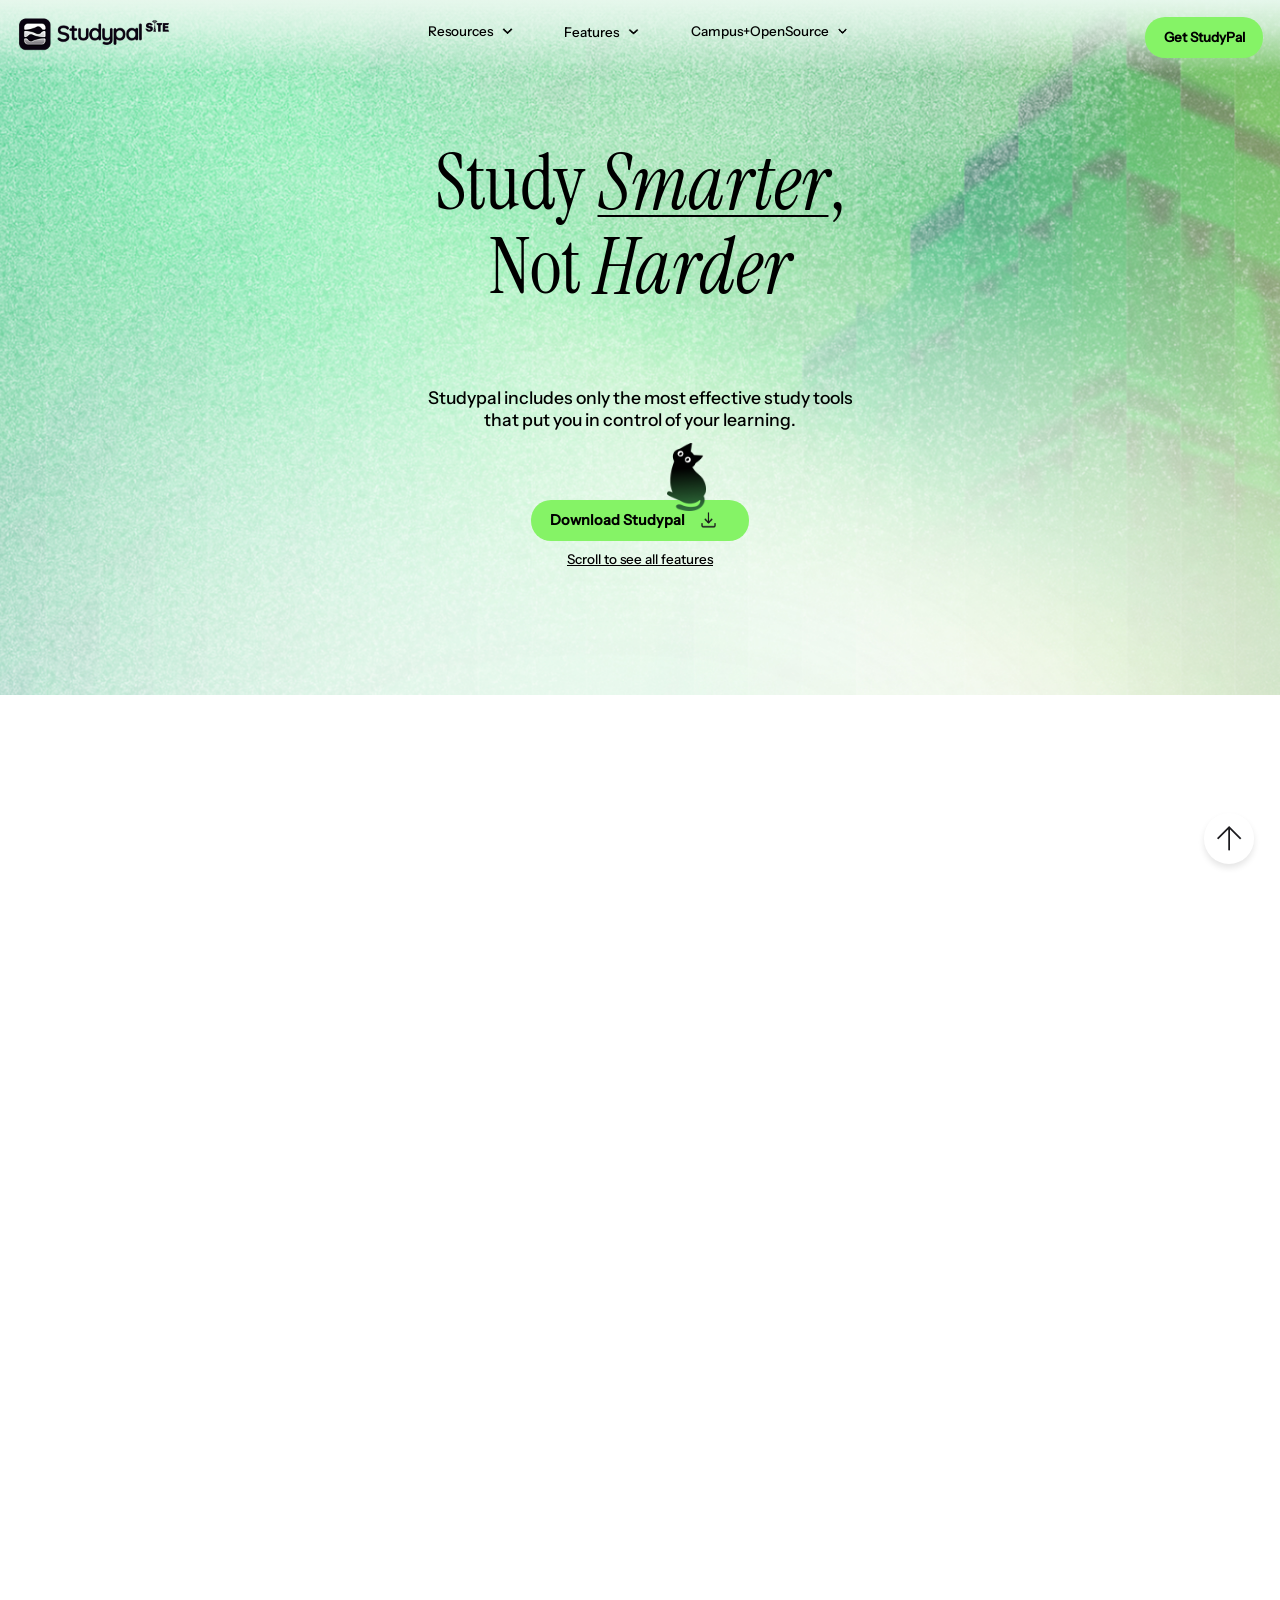
<file: index.html>
<html lang="en">
<head>
    <meta charset="UTF-8">
    <meta name="viewport" content="width=device-width, initial-scale=1.0">
    <title>StudyPal</title>
    <link rel="stylesheet" href="css/styles.css">
</head>
<body class = "popup-open">
    <div id="container" class="blurred">
        <header>
            <div id="buttons-left">
                <a href="index.html"><img src="images/logo.jpg" alt="logo" width="50%" id = "logo"></a>
            </div>
            <div id="buttons-center">
                <div class="dropdown-wrapper">
                    <button class="main-button" id = "resources-btn">
                        <a href="resources.html">Resources</a> 
                        <img src="images/arrow_down.png" alt="v" width="20%" class="arrow-down">
                    </button>
                    <div id="hover-1" class="hover-box">
                        <div class = "hover-links">
                            <div>
                                 <a href="resources.html#second-page-text">SITE Paturo</a>
                            </div>
                            <div>
                                 <img src="images/arrow_forward.png" alt="->" >
                            </div>
                        </div>
                         <div class = "hover-links">
                            <div>
                                 <a href="resources.html#third-page-text">Documentation</a>
                            </div>
                            <div>
                                 <img src="images/arrow_forward.png" alt="->" >
                            </div>
                         </div>
                         <hr>
                         <div>
                            <button class = "hover-get-studypal">
                                <a href="getstudypal.html" >
                                        Get StudyPal
                                </a>
                            </button>
                         </div>
                    </div>
                </div>
                <div class="dropdown-wrapper">
                    <button class="main-button">
                        <a href="features.html">Features</a>
                        <img src="images/arrow_down.png" alt="" width="22%" class="arrow-down">
                    </button>
                      <div id="hover-2" class="hover-box">
                        <div class = "hover-links">
                            <div>
                                 <a href="features.html#second-page-text">Quizzing</a>
                            </div>
                            <div>
                                 <img src="images/arrow_forward.png" alt="->">
                            </div>
                        </div>
                         <div class = "hover-links">
                            <div>
                                 <a href="features.html#third-page-text">Retention</a>
                            </div>
                            <div>
                                 <img src="images/arrow_forward.png" alt="->">
                            </div>
                         </div>
                           <div class = "hover-links">
                            <div>
                                 <a href="features.html#fourth-page-text">Focus</a>
                            </div>
                            <div>
                                 <img src="images/arrow_forward.png" alt="->">
                            </div>
                         </div>
                         <hr>
                         <div>
                            <button class = "hover-get-studypal">
                                <a href="getstudypal.html" >
                                        Get StudyPal
                                </a>
                            </button>
                         </div>   
                    </div>
                </div>

                <div class="dropdown-wrapper">
                    <button class="main-button" id="opensource-btn">
                        <a href="OpenSource.html">Campus+OpenSource</a>
                        <img src="images/arrow_down.png" alt="v" width="10%" class="arrow-down">
                    </button>
                      <div id="hover-3" class="hover-box">
                         <div class = "hover-links">
                            <div>
                                 <a href="OpenSource.html#second-page-text">Contributing</a>
                            </div>
                            <div>
                                 <img src="images/arrow_forward.png" alt="->">
                            </div>
                        </div>
                         <div class = "hover-links">
                            <div>
                                 <a href="OpenSource.html#third-page-text">SITE A&R</a>
                            </div>
                            <div>
                                 <img src="images/arrow_forward.png" alt="->">
                            </div>
                         </div>
                           <div class = "hover-links">
                            <div>
                                 <a href="OpenSource.html#fourth-page-text">SITE Campus</a>
                            </div>
                            <div>
                                 <img src="images/arrow_forward.png" alt="->">
                            </div>
                         </div>
                         <hr>
                         <div>
                            <button class = "hover-get-studypal">
                                <a href="getstudypal.html" >
                                        Get StudyPal
                                </a>
                            </button>
                         </div>
                    </div>
                </div>
            </div>
            <div class="buttons-right" id = "green-btn">
                <a href="getstudypal.html" >
                         Get StudyPal
                </a>
            </div>
        </header>
    <div id = "first-page">
        
        <div id="up-button">
            <a href="#intro">
                <img src="images/arrow_upward.png" alt="^">
            </a>
        </div>
        <div id="Studypal-logo-mobile">
            <img src="images/logo.jpg" alt="Studypal Logo" width="110%">
        </div>
        <div class="body-text" id = "intro">
            <div class="text">
                <p class="main-text">Study <u class = "highlight highlight-underline">Smarter</u>, Not <span class = "highlight">Harder</span></p>
                <p>Studypal includes only the most effective study tools that put you in control of your learning. </p>
            </div>
           <div class="link">
                <a class="get-study-pal" id ="get-study-pal-1">
                    <img src="images/Cat-logo.png" alt="Studypal Cat Logo" class="cat-logo">
                    <span class="get-study-pal-text">
                        Download Studypal &nbsp <img src="images/download.png" alt="Download Arrow" class="download-arrow" width="13%">
                    </span>
                </a>
                <a href="#second-page" id = "features-link"><u>Scroll to see all features</u></a>
            </div>
        </div>
    </div>
    <div id="second-page" class ="mobile-hidden-pages">
        <div class="body-text" id ="second-page-text">
            <div class="text">
                <p class="main-text">Studying that <i class = "highlight">isn't against</i> your brain</p>
                <div id="See-how">
                    <u class ="link_text">See how it works</u>
                    <img src="images/arrow_forward.png" alt="->" width="30"> 
                </div>
            </div>
        </div>
        <img src="images/second-layer.png" alt="" id = "img-second-page">
    </div>
    <div id="third-page"  class ="mobile-hidden-pages">
         <div class="body-text" id = "third-page-text" >
            <div class="text" id = "text-body" >
                <div>
                    <p class="main-text">A pleasant studying experience</p>
                    <p>Studypal is built around usability with a distraction-free interface. Study without any ads, locked features or useless AI popups.  </p>
                </div>
            </div>
            <img src="images/windows-image.png" alt="">
            <div id="additional-info">
                <div id="info-text">
                    <p>Studypal features a distraction-free home screen with only your .sitepaks, a search feature and an import-export machine.</p>
                </div>
                <div class="buttons-text">
                    <img src="images/arrow_back.png" alt="<" width="30">
                    <img src="images/arrow_forward.png" alt=">" width="30">
                </div>
            </div>
        </div>
    </div>
    <div id="fourth-page" class ="mobile-hidden-pages">
        <div class="body-text" id = "fourth-page-text">
            <div class="text">
                    <p class="main-text">Easily Shared, Easily Learned</p>
                    <p>Studypal uses its own file format for importing and exporting your study material on-the-go.  </p>
            </div>
        </div>
    </div>
    <div id="fifth-page" class ="mobile-hidden-pages">
        <div class="body-text" id = "fifth-page-text">
            <div class="text">
                    <div>
                       <p class="main-text">Testimonials</p>            
                    </div>
             </div>
        </div>
    </div>
    <div id="sixth-page" class ="mobile-hidden-pages">
         <div class="body-text" id = "sixth-page-text">
            <div class="text">
                    <p class="main-text">Study <u class = "highlight highlight-underline">Smarter</u>, Not <span class = "highlight">Harder</span></p>
                    <p>Get Studypal to start studying the ITomasino way. Import sitepaks or create your own — anything works, really.</p>
                </div>
          <div class="link">
                <a href="getstudypal.html" class="get-study-pal"  id = "get-study-pal-2">
                    <img src="images/Cat-logo.png" alt="Studypal Cat Logo" class="cat-logo" width="10%">
                    <span class="get-study-pal-text">
                        Download Studypal &nbsp <img src="images/download.png" alt="Download Arrow"  width="13%" class="download-arrow">
                    </span>
                </a>
                <a href="#second-page"><u>Scroll to see all features</u></a>
            </div>
        </div>
    </div>
    <div id="last-page" class ="mobile-hidden-pages">
        <div id = "last-page-text">
            <div class = "footer-info" id = "footer-info-1">
                <div>
                    <img src="images/SITE-logo.png" alt="SITE Logo" width="10%">
                    <p id = "SITE-info">Saint Pier Giorgio Frassati, O.P. Building, University of Santo Tomas, España Boulevard, Manila, Philippines</p>
                </div>
            </div>
            <div class = "footer-info" id = "footer-info-2">
                <div>
                    The UST SITE (Society of Information Technology Enthusiasts) is the official academic and parent student organization for the Information Technology department within the University of Santo Tomas. 
                </div>
                <div class = "Studypal-links" id ="direct-links-website">
                    <a href="index.html">Home</a>
                    <a href="resources.html">Resources</a>
                    <a href="features.html">Features</a>
                    <a href="OpenSource.html">Campus+OpenSource</a>
                </div>
                <div class = "Studypal-links" id ="SITE-links-website">
                    <a href="">SITE Frontdesk</a>
                    <a href="">SITE Paturo</a>
                    <a href="">About SITE</a>
                    <a href="">About StudyPal</a>
                </div>
            </div>
            <div>
                <hr>
            </div>
            <div class = "footer-info" id = "footer-info-3">
                <div id = "a-links-1">
                    <a href="">Cookie Policy</a>
                    <a href="">Terms of Service</a>
                    <a href="">Privacy Policy</a>
                </div>
                <div>
                    <a href="">Feedback & Bugreport</a>
                </div>
            </div>
        </div>
    </div>
    </div>
    <div id="popup">
        <img src="images/Popup.png" alt="MAC OS WARNING!" width="70%" id = "popup-bg">
        <img src="images/close.png" alt="X" width="5%" class = "close">
        <div id="popup-text">
            <p id = "popup-title">We’re really sorry.</p>
            <div id = "popup-body">
            <p>
                  Your macOS device is currently not supported, but we’re working to make it available to you soon.
            </p>
            
            </div>
            <div id = "group-buttons">
             <div class="buttons-right" id = "green-btn-2">
                <a>
                        Proceed Anyway
                </a>
            </div>
                <div>
                    <u><a href="">Go To SITE Frontdesk</a></u>
                </div>
            </div>
        </div>
    </div>
     <div id="mobile-view">
            <img src="images/Cat-logo-4.png" alt="Studypal Logo" width="40%" id = "cat-logo-mobile">
            <img src="images/close.png" alt="X" width="10%" class = "close" id = "close-mobile">
            <div id = "mobile-view-content">
                        <p id="mobile-title"> Studypal is only available for desktop.</p>
                    <div id="mobile-body">
                        <p>
                           Open this website with your desktop device to continue downloading.
                        </p>
                     </div>
            </div>
        </div>
    <script src="js/script.js"></script>
</body>
</html>
</file>
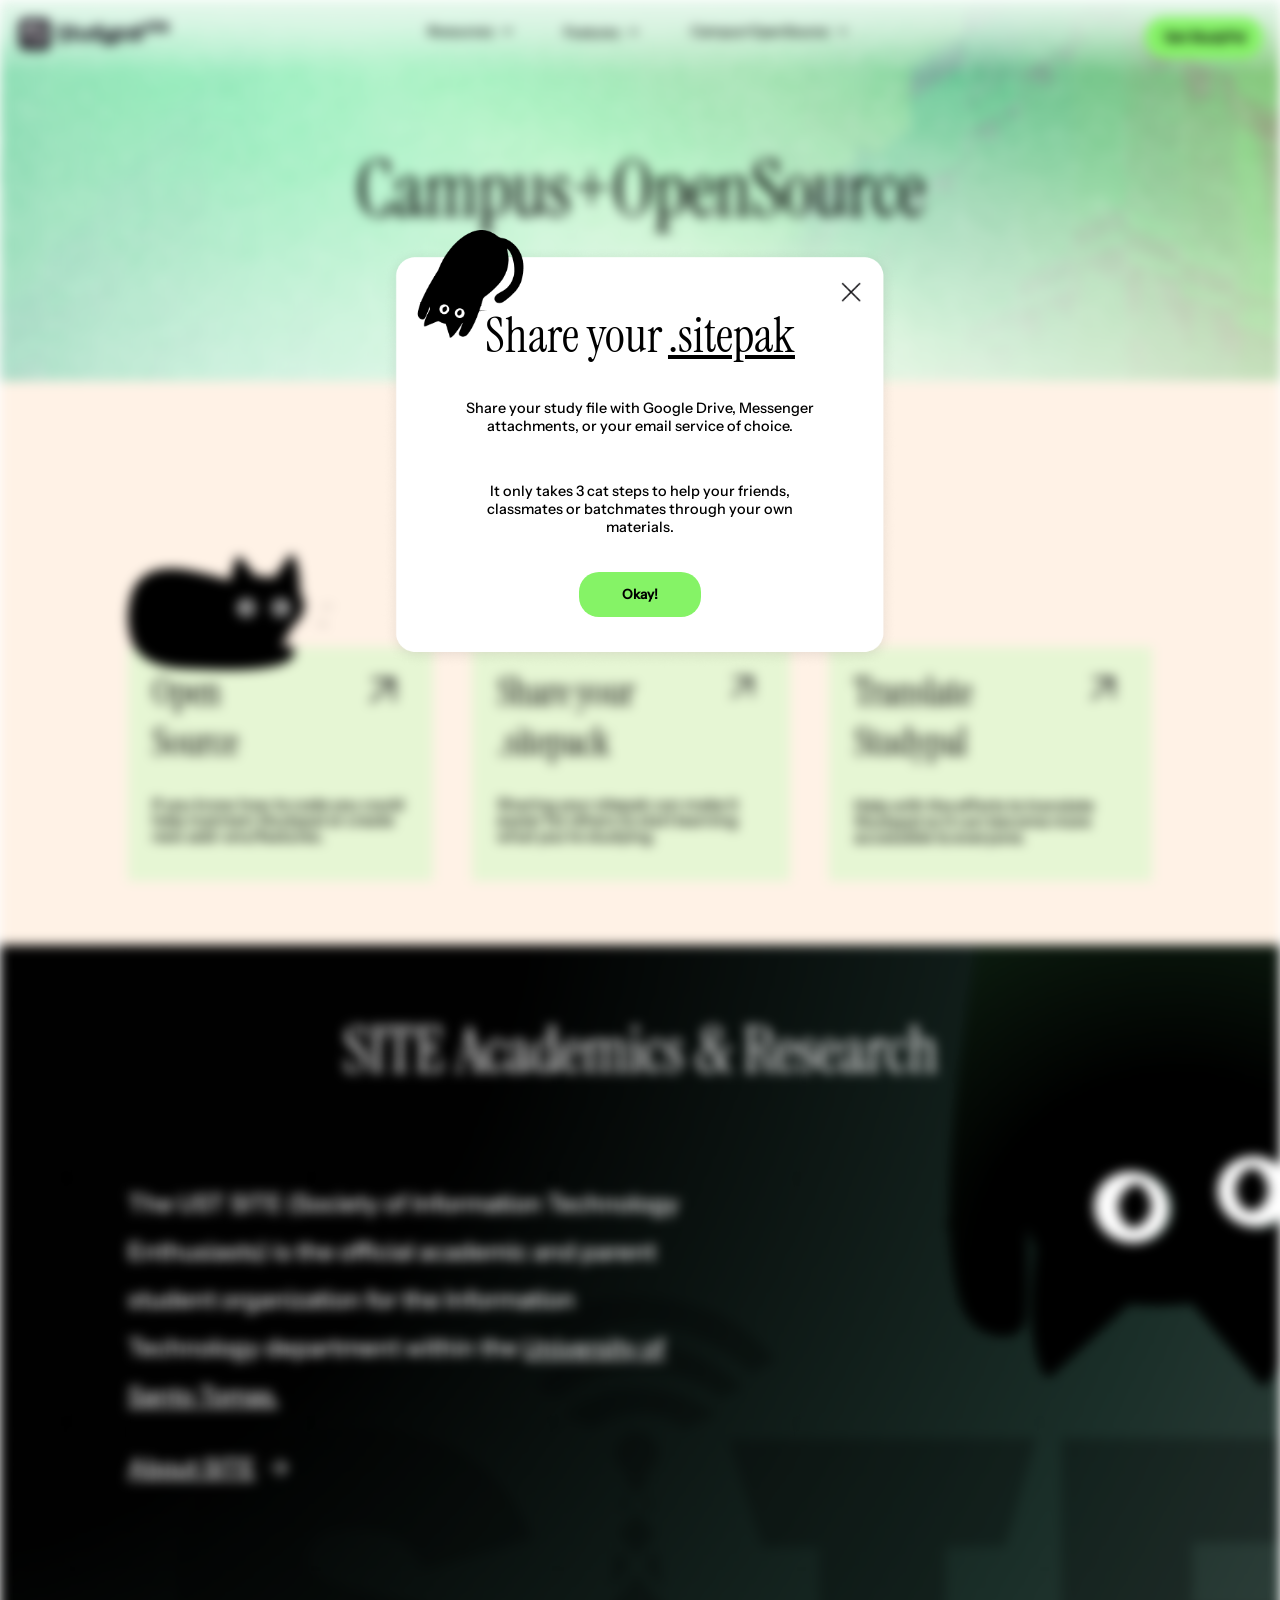
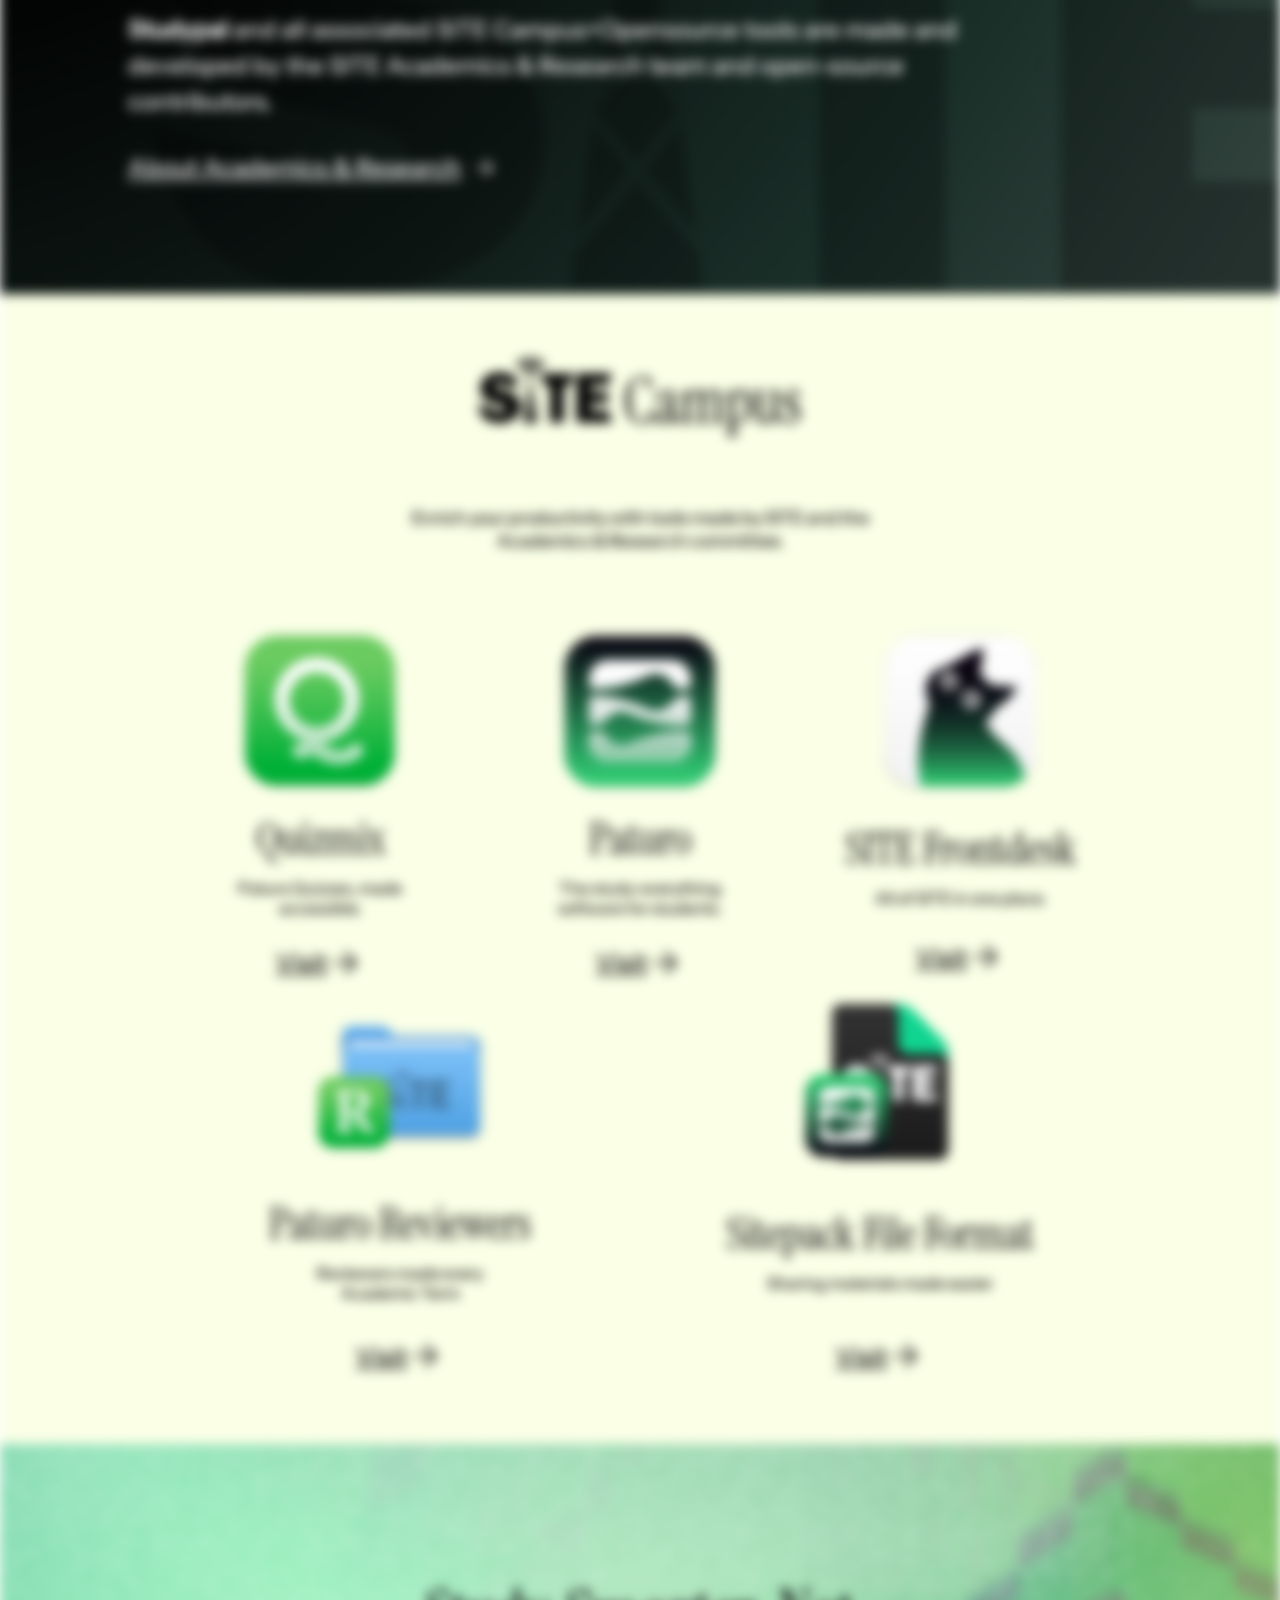
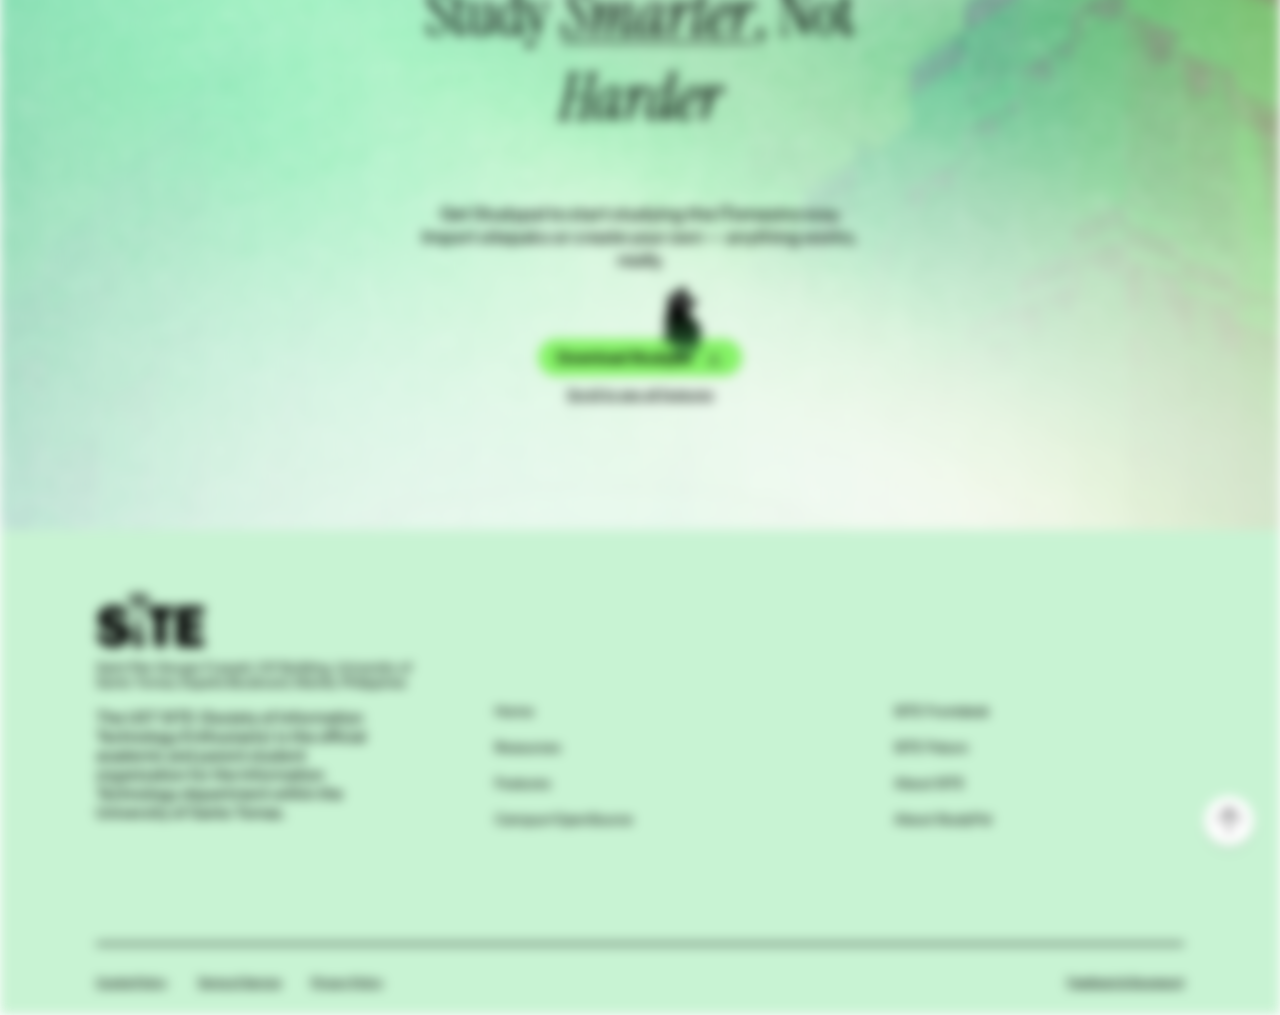
<file: OpenSource.html>
<html lang="en">
<head>
    <meta charset="UTF-8">
    <meta name="viewport" content="width=device-width, initial-scale=1.0">
    <title>Campus+OpenSource</title>
    <link rel="stylesheet" href="css/OpenSource-styles.css">
</head>
<body class = "popup-open">
    <div id="container" class="blurred">
        <div id = "first-page">
      <header>
            <div id="buttons-left">
                <a href="index.html"><img src="images/logo.jpg" alt="logo" width="50%" id = "logo"></a>
            </div>
            <div id="buttons-center">
                <div class="dropdown-wrapper">
                    <button class="main-button" id = "resources-btn">
                        <a href="resources.html">Resources</a> 
                        <img src="images/arrow_down.png" alt="v" width="20%" class="arrow-down">
                    </button>
                    <div id="hover-1" class="hover-box">
                        <div class = "hover-links">
                            <div>
                                 <a href="resources.html#second-page-text">SITE Paturo</a>
                            </div>
                            <div>
                                 <img src="images/arrow_forward.png" alt="->" >
                            </div>
                        </div>
                         <div class = "hover-links">
                            <div>
                                 <a href="resources.html#third-page-text">Documentation</a>
                            </div>
                            <div>
                                 <img src="images/arrow_forward.png" alt="->" >
                            </div>
                         </div>
                         <hr>
                         <div>
                            <button class = "hover-get-studypal">
                                <a href="getstudypal.html" >
                                        Get StudyPal
                                </a>
                            </button>
                         </div>
                    </div>
                </div>
                <div class="dropdown-wrapper">
                    <button class="main-button">
                        <a href="features.html">Features</a>
                        <img src="images/arrow_down.png" alt="v" width="22%" class="arrow-down">
                    </button>
                      <div id="hover-2" class="hover-box">
                        <div class = "hover-links">
                            <div>
                                 <a href="features.html#second-page-text">Quizzing</a>
                            </div>
                            <div>
                                 <img src="images/arrow_forward.png" alt="->">
                            </div>
                        </div>
                         <div class = "hover-links">
                            <div>
                                 <a href="features.html#third-page-text">Retention</a>
                            </div>
                            <div>
                                 <img src="images/arrow_forward.png" alt="->">
                            </div>
                         </div>
                           <div class = "hover-links">
                            <div>
                                 <a href="features.html#fourth-page-text">Focus</a>
                            </div>
                            <div>
                                 <img src="images/arrow_forward.png" alt="->">
                            </div>
                         </div>
                         <hr>
                         <div>
                            <button class = "hover-get-studypal">
                                <a href="getstudypal.html" >
                                        Get StudyPal
                                </a>
                            </button>
                         </div>   
                    </div>
                </div>

                <div class="dropdown-wrapper">
                    <button class="main-button" id="opensource-btn">
                        <a href="OpenSource.html">Campus+OpenSource</a>
                        <img src="images/arrow_down.png" alt="v" width="10%" class="arrow-down">
                    </button>
                      <div id="hover-3" class="hover-box">
                         <div class = "hover-links">
                            <div>
                                 <a href="OpenSource.html#second-page-text">Contributing</a>
                            </div>
                            <div>
                                 <img src="images/arrow_forward.png" alt="->">
                            </div>
                        </div>
                         <div class = "hover-links">
                            <div>
                                 <a href="OpenSource.html#third-page-text">SITE A&R</a>
                            </div>
                            <div>
                                 <img src="images/arrow_forward.png" alt="->">
                            </div>
                         </div>
                           <div class = "hover-links">
                            <div>
                                 <a href="OpenSource.html#fourth-page-text">SITE Campus</a>
                            </div>
                            <div>
                                 <img src="images/arrow_forward.png" alt="->">
                            </div>
                         </div>
                         <hr>
                         <div>
                            <button class = "hover-get-studypal">
                                <a href="getstudypal.html" >
                                        Get StudyPal
                                </a>
                            </button>
                         </div>
                    </div>
                </div>
            </div>
            <div class="buttons-right" id = "green-btn">
                <a href="getstudypal.html" >
                         Get StudyPal
                </a>
            </div>
        </header>
        <div id="up-button">
            <a href="#intro">
                <img src="images/arrow_upward.png" alt="^">
            </a>
        </div>
        <div class="body-text" id = "intro">
            <div class="text">
                <p class="main-text">Campus+OpenSource</p>
            </div>
        </div>
    </div>
 <div id="second-page">
         <div class="body-text" id = "second-page-text">
            <div class="text">
                <p class="main-text">Contributing</p>
            </div>
        </div>
         <div id="See-how">
                    <a class ="link_text" href=""><u>Go to SITE Github</u></a>
            </div>
        <div id="Contribute-info">
              <img src="images/Cat-logo-2.png" alt="Studypal Cat Logo" id ="Cat-logo-2" width="20%">
               <div class = "card-body">
                <a href="https://github.com/AJC-0419/StudyPal" >
                <div class="content" >
                     <div class="card-title">
                        <div class ="title-text-box">
                            <p class="main-text card-title-text">Open Source</p>
                        </div>
                        <div>
                            <img src="images/arrow_outward.png" alt="/" width="35%">
                        </div>
                    </div>
                       <p class = "card-info">If you know how to code you could help maintain Studypal or create new add-ons/features.</p>
                </div> 
                </a>
              </div>
              <div class = "card-body" id ="share-sitepack">
                <div class="content" >
                     <div class="card-title">
                        <div class ="title-text-box">
                            <p class="main-text card-title-text">Share your .sitepack</p>
                        </div>
                        <div>
                            <img src="images/arrow_outward.png" alt="/" width="35%">
                        </div>
                    </div>
                    <p class = "card-info">Sharing your sitepak can make it easier for others to start learning what you're studying.</p>
                </div> 
              </div>
              <div class = "card-body">
                <div class="content">
                  <div class="card-title">
                    <div  class ="title-text-box">
                        <p class="main-text card-title-text">Translate Studypal</p>
                    </div>
                    <div>
                         <img src="images/arrow_outward.png" alt="/" width="35%">
                    </div>
                </div>
                    <p class = "card-info">Help with the efforts to translate Studypal so it can become more accessible to everyone.</p>
              </div>
              </div>
        </div>
    </div>
    <div id="third-page">
         <div class="body-text" id = "third-page-text">
            <div class="text">
                <p class="main-text">SITE Academics & Research</p>
            </div>
            <div id="about">
                <div class="about-text">
                    <p>The UST SITE (Society of Information Technology Enthusiasts) is the official academic and parent student organization for the Information Technology department within the <u>University of Santo Tomas.</u></p>
                    <div id="About-SITE" class="about-link">
                        <u>About SITE</u>
                        <img src="images/arrow_forward-white.png" alt="->" width="5%">
                    </div>
                </div>
                <br>
                <br>
                <div id="about-text-2">
                    <p><b>Studypal</b> and all associated SITE Campus+Opensource tools are made and developed by the SITE Academics & Research team and open-source contributors.</p>
                </div>
                 <div class="about-text about-link" id ="about-AR" >
                        <u>About Academics & Research</u>
                        <img src="images/arrow_forward-white.png" alt="->" width="5%">
                </div>
            </div>
        </div>
    </div>
   <div id="fourth-page">
         <div class="body-text" id = "fourth-page-text">
            <div class="text">
                    <p class="main-text"><img src="images/SITE-logo.png" alt="SITE Logo"> Campus</p>
                    <p>Enrich your productivity with tools made by SITE and the Academics & Research committee.</p>
            </div>
        </div>
         <div id = "Campus-apps" class = "app-row">
            <div class = "app">
                <div class ="app-icon">
                     <img src="images/icons/Quizmix.png" alt="Quizmix" class ="app-icon-first">
                </div>
                <div>
                     <p>Quizmix</p>
                    <span>Paturo Quizzes, made accessible.</span>
                </div>
                <div class = "visit-link">
                    <u>Visit</u>
                    <img src="images/arrow_forward.png" alt="->" width="40%">
                </div>
            </div>
            <div class = "app">
                <div class ="app-icon">
                     <img src="images/icons/Studypal.png" alt="Studypal" class ="app-icon-first">
                </div>
                <div>
                    <p>Paturo</p>
                    <span>The study-everything software for students.</span>
                </div>
                 <div class = "visit-link">
                    <u>Visit</u>
                    <img src="images/arrow_forward.png" alt="->" width="40%">
                </div>
            </div>
            <div class = "app">
                 <div class ="app-icon">
                     <img src="images/icons/Frontdesk.png" alt="Frontdesk" class ="app-icon-first">
                </div>
                <div id = "Front-desk-info">
                      <p>SITE Frontdesk</p>
                    <span>All of SITE in one place.</span>
                </div>
                <div>
                     <div class = "visit-link">
                        <u>Visit</u>
                        <img src="images/arrow_forward.png" alt="->" width="40%">
                    </div>
                </div>
            </div>
        </div>
        <div id="Campus-apps-2" class = "app-row">
             <div class = "app">
                <div class ="app-icon" >
                     <img src="images/icons/Paturo.png" alt="Paturo" class ="app-icon">
                </div>
                <div>
                     <p>Paturo Reviewers</p>
                    <span>Reviewers made every Academic Term</span>
                </div>
                <div class = "visit-link">
                    <u>Visit</u>
                    <img src="images/arrow_forward.png" alt="->" width="40%">
                </div>
            </div>
            <div class = "app">
                <div class ="app-icon" >
                     <img src="images/icons/Sitepack-format.png" alt="Sitepack File Format" class ="app-icon">
                </div>
                <div>
                    <p>Sitepack File Format</p>
                    <span>Sharing materials made easier</span>
                </div>
                 <div class = "visit-link">
                    <u>Visit</u>
                    <img src="images/arrow_forward.png" alt="->" width="40%">
                </div>
            </div>
        </div>
    </div>
     <div id="sixth-page">
         <div class="body-text" id = "sixth-page-text">
            <div class="text">
                    <p class="main-text">Study <u class = "highlight highlight-underline">Smarter</u>, Not <span class = "highlight">Harder</span></p>
                    <p>Get Studypal to start studying the ITomasino way. Import sitepaks or create your own — anything works, really.</p>
                </div>
          <div class="link">
                <a href="getstudypal.html" class="get-study-pal"  id = "get-study-pal-2">
                    <img src="images/Cat-logo.png" alt="Studypal Cat Logo" class="cat-logo" width="10%">
                    <span class="get-study-pal-text">
                        Download Studypal &nbsp <img src="images/download.png" alt="arrow" width="5%" class="download-arrow">
                    </span>
                </a>
                <a href="#second-page"><u>Scroll to see all features</u></a>
            </div>
        </div>
    </div>
   <div id="last-page">
         <div id = "last-page-text">
            <div class = "footer-info" id = "footer-info-1">
                <div>
                    <img src="images/SITE-logo.png" alt="SITE Logo" width="10%">
                    <p id = "SITE-info">Saint Pier Giorgio Frassati, O.P. Building, University of Santo Tomas, España Boulevard, Manila, Philippines</p>
                </div>
            </div>
            <div class = "footer-info" id = "footer-info-2">
                <div>
                    The UST SITE (Society of Information Technology Enthusiasts) is the official academic and parent student organization for the Information Technology department within the University of Santo Tomas. 
                </div>
                <div class = "Studypal-links" id ="direct-links-website">
                    <a href="index.html">Home</a>
                    <a href="resources.html">Resources</a>
                    <a href="features.html">Features</a>
                    <a href="OpenSource.html">Campus+OpenSource</a>
                </div>
                <div class = "Studypal-links" id ="SITE-links-website">
                    <a href="">SITE Frontdesk</a>
                    <a href="">SITE Paturo</a>
                    <a href="">About SITE</a>
                    <a href="">About StudyPal</a>
                </div>
            </div>
            <div>
                <hr>
            </div>
            <div class = "footer-info" id = "footer-info-3">
                <div id = "a-links-1">
                    <a href="">Cookie Policy</a>
                    <a href="">Terms of Service</a>
                    <a href="">Privacy Policy</a>
                </div>
                <div>
                    <a href="">Feedback & Bugreport</a>
                </div>
            </div>
        </div>
    </div>
    </div>
    <div id="popup">
        <img src="images/Popup.png" alt="Share your .sitepak" width="70%" id = "popup-bg">
        <img src="images/close.png" alt="X" width="5%" id = "close">
        <div id="popup-text">
            <p id = "popup-title">Share your <u>.sitepak</u></p>
            <div id = "popup-body">
            <p>
                Share your study file with Google Drive, 
                Messenger attachments, 
                or your email service of choice.
            </p>
            <br>
            <p>
                    It only takes 3 cat steps to help your friends, 
                classmates or batchmates through your own materials. 
            </p>
            
            </div>
             <div class="buttons-right" id = "green-btn-2">
                <a>
                         Okay!
                </a>
            </div>
        </div>
    </div>
    <script src="js/OpenSource.js"></script>
</body>
</html>
</file>
<file: css/styles.css>
@font-face {
    font-family: 'Instrument-Serif';
    src: url('../fonts/instrument-serif/InstrumentSerif-Regular.ttf');
}
@font-face {
    font-family: 'Instrument-Serif-italic';
    src: url('../fonts/instrument-serif/InstrumentSerif-Italic.ttf');
}

@font-face {
    font-family: 'Instrument-Sans';
    src: url('../fonts/instrument-sans/InstrumentSans-Regular.ttf');
}

@font-face {
    font-family: 'Instrument-Sans-Bold';
    src: url('../fonts/instrument-sans/InstrumentSans-Bold.ttf');
}

#popup-bg{
    position: relative;
    display: flex;
    margin: 0 auto; 
}

.close{
    position: absolute;
    display: flex;
    top: 10%;
    right: 19%;
    cursor: pointer;
}
#popup-text{
    font-family: "Instrument-Serif";
    position: absolute;
    inset: 0;   
    padding-top: 10%; 
    text-align: center;     
    display: flex;
    align-items: center;
    justify-content: flex-start;
    flex-direction: column;
    gap: 14%;
    width: 48%;
    margin: 0 auto;
}
#popup-body{
    font-family: "Instrument-Sans";
    font-size: 0.9rem;
}
#popup-title{
    font-size: 3rem;
    margin: 0;
}
#popup{
    position: fixed;
    inset: 0;        
    margin: auto; 
    width: fit-content;
    height: fit-content;   
    z-index: 2;
    display: none;
    overflow: hidden;
}

#container.blurred{
    filter: blur(6px);
    pointer-events: auto;
}

html, body {
    margin: 0;
    padding: 0;
    font-family: 'Instrument-Sans';
    scroll-behavior: smooth;
}

a{
    font-size: 0.84rem;
    text-decoration: none;    
    color: black;  
}


#green-btn-2{
    width: 100%;
    padding-bottom: 5%;
}
#green-btn-2 a{
    padding: 4% 12% 4% 12%;
}
header{
    position: fixed;
    width: 100%;
    box-sizing: border-box;
    display: grid;
    grid-template-columns: 1fr 2fr 1fr;
    padding: 1.3%;
    background: linear-gradient(#e6f7ec, 60%,transparent);
    z-index: 10;
    transition: all 0.4s ease-in-out;
}
.scrolled header{
    display: flex;
    text-align: center;
    align-items: center;
    justify-content: space-between;
    vertical-align: middle;
    position: fixed;
    width: 96vw;
    box-sizing: border-box;
    padding: 1% 2%;
     z-index: 10;
    background: rgba(255, 255, 255, 0.15);
    backdrop-filter: blur(10px);
    border-radius: 100px;
    margin-top: 1vh;
    margin-left: 1.5vw;
    transition: all 0.4s ease-in-out; 
}
.scrolled header #buttons-center{
    margin-top: 1vw;
    margin-right: 10vw;
}
.scrolled header #green-btn a {
    padding: 0.6em 1.2em;
}

.dropdown-wrapper {
    position: relative;
    display: flex;
}
.dropdown-wrapper::after {
    content: "";
    position: absolute;
    top: 100%;
    left: 0;
    width: 100%;
    height: 30%;      
    background: transparent;
}

.hover-box {
    position: absolute;
    background-color: white;
    width: 200px;             
    top: 130%;
    padding: 24px;              
    display: flex;                      
    flex-direction: column;
    box-shadow: 0px 4px 6px rgba(0, 0, 0, 0.1);
    border-radius: 20px;
    box-sizing: border-box;
    opacity: 0;
    visibility: hidden;
    transform: translateY(-6px);         
    transition: opacity 0.5s ease, visibility 0.5s ease, transform 0.5s ease;
    pointer-events: none;     
    gap: 20px;    
   
}
.hover-box hr {
    border: none;
    height: 0.5px;
    background-color: #000000;
    opacity: 30%;
    width: 100%;
}

#hover-1{
    left: -50%;
}
#hover-2{
    left: -60%;
}
#hover-3{
    left: -10%;
}

.hover-get-studypal{
    font: "Instrument-Sans";
    width: 100%;
    border: 1px solid black;
    border-radius: 20px;
    padding: 5%;
    background-color: transparent;
}

#buttons-left{
    text-align: left;
}
#buttons-center {
    display: flex;
    justify-content: center;
    align-items: center;
    gap: 30px;
}

.main-button{
    display: flex;
    gap: 5px;
    padding-bottom: 12%;
}

#opensource-btn{
    padding-bottom: 7%;
}

#buttons-center > .dropdown-wrapper > button{
    font-family: 'Instrument-Sans';
    background-color: transparent;
    border: none;
    cursor: pointer;
    display: flex;
    justify-content: center;
    align-items: center;
}

.buttons-right a{
    font-family: 'Instrument-Sans';
    font-weight: bold;
    background-color: #85F366;
    cursor: pointer;
    box-sizing: border-box;
    border-radius: 20px;
}

#green-btn a{
    padding:4% 6% 4% 6%;
}

#green-btn{
    display: flex;
    justify-content: flex-end;
    text-align:center;
    align-items: center;
}

.hover-links {
    display: flex;
    align-items: center;
    width: 100%;
}

.hover-links img {
    width: 100%;
    max-width: 20px;
    justify-self: end;
    display: block;
}

.dropdown-wrapper:hover:not(.force-closed) .hover-box,
.dropdown-wrapper.open .hover-box {
    opacity: 1;
    visibility: visible;
    transform: translateY(0);
    transition: opacity 0.15s ease, visibility 0.15s ease, transform 0.15s ease;
    pointer-events: auto;
}

.arrow-down {
    transition: transform 0.15s ease;
}
.dropdown-wrapper.open .arrow-down {
    transform: rotate(180deg);
}


#up-button{
    position: fixed;
    bottom: 4%;
    right: 2%;
    background-color: white;
    padding: 1%;
    border-radius: 30px;
     box-shadow: 0px 4px 6px rgba(0, 0, 0, 0.1);
}
#first-page, #sixth-page{
    background-image: url('../images/green_bg.jpg');
    background-size: cover;
    background-position: center;
    display: flex;
    justify-content: center;
    align-items: center;
}


.body-text{
    display: flex;
    flex-direction: column;
    text-align: center;
    margin: auto;
}

#intro, #sixth-page-text{
    width: clamp(300px, 58vw, 450px); 
    gap: 50px;
    margin-top: 5%;
    margin-bottom: 10%;
}

.text{
    line-height: 1.3;
    font-size: clamp(.7rem, 2vw, 1.1rem); 
}
.main-text{
   font-size:  clamp(2rem, 6vw, 5rem);
   font-family: 'Instrument-Serif';
   line-height: 1.1;
}

.highlight{
    font-family: 'Instrument-Serif-italic';
}

.highlight-underline{
    text-decoration: underline solid 2px;
    text-underline-offset: 6px;
}

.link{
    display: flex;
    flex-direction: column;
    align-items: center;
    gap: 10px;
}

.link a:nth-of-type(2){
   z-index: 3 !important;
}


.cat-logo{
    position: absolute;
    top: -140%;    
    right: 20%;   
    z-index: 2;
    width: clamp(24px, 6vw, 39px);
}
.get-study-pal-text{
    font-family: 'Instrument-Sans';
    font-weight: bold;
    background-color: #85F366;
    color: black;
    font-size: clamp(0.75rem, 2.2vw, 0.9rem);
    padding: 0.6em 1.3em;
    border-radius: 20px;
    display: flex;
    align-items: center;
    gap: 6px;
    white-space: nowrap;
    z-index: 1 !important;
    box-sizing: border-box;
}

.get-study-pal {
    position: relative;
    display: inline-flex;
    align-items: center;
    text-decoration: none;
    cursor: pointer;
    width: fit-content;
    margin: 0 auto;
    padding: 0;
}



#second-page{
   margin:0;
   overflow: hidden;
}

#img-second-page{
    margin: 0;
    width: 100%;
    object-fit: cover;
    height: auto;
    display: block;
}
#second-page-text{
    position: absolute;
    width: clamp(280px, 45%, 600px);
    gap: clamp(10px, 2vw, 15px);
    padding-top: clamp(20%, 30%, 40%);
    left: 50%;
    transform: translate(-50%, -50%);
}

#See-how{
    display: flex;
    font-size: clamp(1.1rem, 2.8vw, 1.5rem);
    justify-content: center;
    align-items: center;
}

#third-page{
    background-image: url('../images/third-layer.png');
    background-size: cover;
    background-position: center;
}

#third-page-text{
    width: 90%;
}

#third-page img{
    padding: 2%;
}

#text-body{
    width: 50%;
    margin: 0 auto;
}

#additional-info{
    width: 95%;
    margin: 0 auto;
    display: grid;
    grid-template-columns:auto auto;
    padding-bottom: 10%;
}


#info-text{
    width: 60%;
    text-align: left;
    font-size: clamp(1rem, 2.8vw, 1.5rem);
}

.buttons-text{
    display: flex;
    justify-content: flex-end;
    align-items: center;
}

#fourth-page{
    width: 100%;
    height: 160%;
    background-image: url('../images/fourth-layer.png');
    background-size: cover;
    background-position: center bottom;
}

#fourth-page-text{
    width: 40%;
    padding-top: 5%;
}

#fifth-page{
    width: 100%;
    height: 100%;
    background-image: url('../images/fifth-layer.png');
    background-size: cover;
}


.Card-body{
    width: 90%;
    height: 100%;
    margin: 0 auto 0 8%;
    background-image: url('../images/Cat-card.png');
    background-size: cover;
    padding-bottom: 5%;
    display: flex;
    flex-direction: column;
    align-items: flex-start;
    overflow: hidden;
}

.Card-info{
    width: 100%;
    display: flex;
}



.name-source{
    display: flex;
    justify-content: flex-start;
    align-items: flex-start;
    font-family: 'Instrument-Serif';
    font-size: clamp(1rem, 4vw, 2rem);
    padding-left: 5%;
    width: 50%;
}

.Arrow-cards{
    width: 35%;
    display: flex;
    justify-content: flex-end;
    align-items: center;
    gap: 10px;
}

.main-card-info{
    width: 70%;
    font-size: clamp(1rem, 3vw, 1.7rem);
    text-align: left;
    line-height: 2;
    margin-left: 8%;
}

.Card-body img{
    padding-left: 5%;
    justify-content: flex-start;
    align-items: flex-start;
}

#sixth-page{
    background-image: url('../images/Sixth-layer.png');
}

#get-study-pal-2 .get-study-pal-text{
    background-color: #F3E366;
}


#last-page{
    background-image: url('../images/footer-bg.png');
    background-size: cover;
    background-position: center;
    display: flex;
    justify-content: center; 
    align-items: center;    
}

#last-page-text{
    display: flex;
    flex-direction: column;
    width: 85%;
    box-sizing: border-box;
    padding-top: 5%;
    padding-bottom: 2%;
}
.footer-info{
    display: flex;
    align-items: center;
}

.footer-info > div{
    flex: 1;
}


#SITE-info{
    font-size: clamp(0.7rem, 1.6vw, 0.8rem);
    width: 30%;
}


#footer-info-1 button {
    display: flex;
    align-items: center;
    justify-content: flex-start;
    gap: clamp(8px, 2vw, 20px);
    background-color: transparent;
    border-radius: 20px;
    width: clamp(120px, 9vw, 170px);
}

#footer-info-1 div:nth-of-type(2){
    display: flex;
    align-items: flex-start;
    justify-content: flex-end;
}

#footer-info-2{
    padding-bottom: 10%;
}

#footer-info-2 div:nth-of-type(1){
   font-size: clamp(0.8rem, 1.9vw, 0.97rem);
   display: flex;
   align-items: flex-end;
   justify-content: flex-end;
}


.Studypal-links {
    display: flex;
    flex-direction: column;
    justify-content: center;
    align-items: flex-start;  
    gap: 20px;  
    padding-left: 10%;             
}

hr{
    border: none;
    height: 2px;
    background-color: black;
}



#footer-info-3{
     display: flex;
     align-items: center;
     box-sizing: border-box;
     padding-top: 2%;
}
#footer-info-3 a {
    text-decoration: underline;    
    font-size: clamp(0.65rem, 1.4vw, 0.7rem);          
}
#footer-info-3 div:nth-of-type(2){
    text-align: right;
}

#a-links-1{
    display: flex;
    gap: 30px;
}

#Studypal-logo-mobile{
    width: 70%;
    margin: 0 auto;
    text-align: center;
    padding-top: 25%;
    display: flex;
    justify-content: center;
    align-items: center;
    display: none;
}


#mobile-view{
    display: none;
}
@media (max-width: 450px) {

#mobile-view{
    display: flex;
    position: fixed;
    bottom: 0;     
    background-color: white;
    width: 100%;
    height: 70%;
    z-index: 10;
}

#first-page{
    width: 100%;
    height: 100%;
    display: flex;
    flex-direction: column;
    align-items: center;
}

#mobile-view-content{
    padding-top: 20%;
    width:90%;
    margin: 0 auto;
    text-align: center;
}

#mobile-title{
    font-size: 3rem;
    font-family: 'Instrument-Serif';
}

#mobile-body{
    font-size: 1.2rem;
}

#close-mobile{
    position: absolute;
    top: 5%;
    right: 5%;
    cursor: pointer;
}

#cat-logo-mobile{
    position: absolute;
    top: -10%;
 
}   

  header {
    display: none;
  }

  #Studypal-logo-mobile {
    display: flex;
    padding-top: -10%;
  }

  #intro {
    width: 80%;
  }

  #intro .text p:nth-of-type(2) {
    font-size: 1.5rem;
  }

  #intro .main-text {
    font-size: 3.5rem;
  }

  .link_text {
    display: none;
  }

  #up-button {
    display: none;
  }

  #link-first {
    position: absolute;
    bottom: 4%;
    left: 50%;
    transform: translateX(-50%);
    width: 90%;
  }

  .get-study-pal-text {
    font-size: 1.3rem;
    padding: 0.8em 1.6em;
  }

  #features-link {
   display:none;
  }

  .cat-logo {
    top: clamp(-80px, -100%, -20px);
    width:45px;
  }
 .footer-info {
        flex-direction: column;
        align-items: flex-start;
        gap: 30px;
    }

    .footer-info > div {
        flex: none;
        width: 100%;
    }

    #SITE-info {
        width: 100%;
        font-size: 0.75rem;
    }

    #footer-info-1 button {
        width: auto;
        justify-content: flex-start;
        align-items: center;
        margin-bottom: 10%;
    }

    #footer-info-1 div:nth-of-type(2) {
        justify-content: flex-start;
        align-items: flex-start;
    }

    #footer-info-2 {
        padding-bottom: 6%;
    }

    .Studypal-links {
        padding-left: 0;
        gap: 12px;
    }

    #footer-info-2 div:nth-of-type(2),#footer-info-2 div:nth-of-type(3),  #footer-info-3 div:nth-of-type(1) {
        justify-content: center;
        align-items: center;
        gap: 10px;
        text-align: center;
    }

    #footer-info-3 div:nth-of-type(2) {
        text-align: center;
    }

    #a-links-1 {
        flex-direction: column;
        gap: 10px;
    }
}
</file>
<file: css/OpenSource-styles.css>
@font-face {
    font-family: 'Instrument-Serif';
    src: url('../fonts/instrument-serif/InstrumentSerif-Regular.ttf');
}
@font-face {
    font-family: 'Instrument-Serif-italic';
    src: url('../fonts/instrument-serif/InstrumentSerif-Italic.ttf');
}

@font-face {
    font-family: 'Instrument-Sans';
    src: url('../fonts/instrument-sans/InstrumentSans-Regular.ttf');
}

@font-face {
    font-family: 'Instrument-Sans-Bold';
    src: url('../fonts/instrument-sans/InstrumentSans-Bold.ttf');
}


html, body {
    margin: 0;
    padding: 0;
    font-family: 'Instrument-Sans';
    scroll-behavior: smooth;
   
}
a{
    font-size: 0.84rem;
    text-decoration: none;    
    color: black;  
}
body{
     overflow: hidden;
}

#container.blurred{
    filter: blur(6px);
    pointer-events: none;
    
}

#popup{
    position: fixed;
    inset: 0;        
    margin: auto; 
    width: fit-content;
    height: fit-content;   
    z-index: 2;
    
}
#popup-bg{
    position: relative;
    display: flex;
    margin: 0 auto; 
}

#close{
    position: absolute;
    display: flex;
    top: 10%;
    right: 19%;
    cursor: pointer;
}
#popup-text{
    font-family: "Instrument-Serif";
    position: absolute;
    inset: 0;   
    padding-top: 10%; 
    text-align: center;     
    display: flex;
    align-items: center;
    justify-content: flex-start;
    flex-direction: column;
    gap: 5%;
    width: 48%;
    margin: 0 auto;
}

#popup-body{
    font-family: "Instrument-Sans";
   font-size: 0.9rem;
}
#popup-title{
    font-size: 3rem;
    margin: 0;
}

#green-btn-2{
    width: 100%;
    margin-top: 5%;
}
#green-btn-2 a{
    padding: 4% 12% 4% 12%;
}

header{
    position: fixed;
    width: 100%;
    box-sizing: border-box;
    display: grid;
    grid-template-columns: 1fr 2fr 1fr;
    padding: 1.3%;
    background: linear-gradient(#e6f7ec, 60%,transparent);
     z-index: 10;
    transition: all 0.4s ease-in-out;
}
.scrolled header{
    display: flex;
    text-align: center;
    align-items: center;
    justify-content: space-between;
    vertical-align: middle;
    position: fixed;
    width: 96vw;
    box-sizing: border-box;
    padding: 1% 2%;
     z-index: 10;
    background: rgba(255, 255, 255, 0.15);
    backdrop-filter: blur(10px);
    border-radius: 100px;
    margin-top: 1vh;
    margin-left: 1.5vw;
    transition: all 0.4s ease-in-out; 
}
.scrolled header #buttons-center{
    margin-top: 1vw;
    margin-right: 10vw;
}
.scrolled header #green-btn a {
    padding: 0.6em 1.2em;
}


.dropdown-wrapper {
    position: relative;
    display: flex;
}
.dropdown-wrapper::after {
    content: "";
    position: absolute;
    top: 100%;
    left: 0;
    width: 100%;
    height: 30%;      
    background: transparent;
}

.hover-box {
    position: absolute;
    background-color: white;
    width: 200px;             
    top: 130%;
    padding: 24px;              
    display: flex;                      
    flex-direction: column;
    box-shadow: 0px 4px 6px rgba(0, 0, 0, 0.1);
    border-radius: 20px;
    box-sizing: border-box;
    opacity: 0;
    visibility: hidden;
    transform: translateY(-6px);         
    transition: opacity 0.5s ease, visibility 0.5s ease, transform 0.5s ease;
    pointer-events: none;     
    gap: 20px;    
   
}
.hover-box hr {
    border: none;
    height: 0.5px;
    background-color: #000000;
    opacity: 30%;
    width: 100%;
}

#hover-1{
    left: -50%;
}
#hover-2{
    left: -60%;
}
#hover-3{
    left: -10%;
}

.hover-get-studypal{
    font: "Instrument-Sans";
    width: 100%;
    border: 1px solid black;
    border-radius: 20px;
    padding: 5%;
    background-color: transparent;
}

#buttons-left{
    text-align: left;
}
#buttons-center {
    display: flex;
    justify-content: center;
    align-items: center;
    gap: 30px;
}

.main-button{
    display: flex;
    gap: 5px;
    padding-bottom: 12%;
}

#opensource-btn{
    padding-bottom: 7%;
}

#buttons-center > .dropdown-wrapper > button{
    font-family: 'Instrument-Sans';
    background-color: transparent;
    border: none;
    cursor: pointer;
    display: flex;
    justify-content: center;
    align-items: center;
}

.buttons-right a{
    font-family: 'Instrument-Sans';
    font-weight: bold;
    background-color: #85F366;
    cursor: pointer;
    box-sizing: border-box;
    border-radius: 20px;
}

#green-btn a{
    padding:4% 6% 4% 6%;
}

#green-btn{
    display: flex;
    justify-content: flex-end;
    text-align:center;
    align-items: center;
}

.hover-links {
    display: flex;
    align-items: center;
    width: 100%;
}

.hover-links img {
    width: 100%;
    max-width: 20px;
    justify-self: end;
    display: block;
}

.dropdown-wrapper:hover:not(.force-closed) .hover-box,
.dropdown-wrapper.open .hover-box {
    opacity: 1;
    visibility: visible;
    transform: translateY(0);
    transition: opacity 0.15s ease, visibility 0.15s ease, transform 0.15s ease;
    pointer-events: auto;
}

.arrow-down {
    transition: transform 0.15s ease;
}
.dropdown-wrapper.open .arrow-down {
    transform: rotate(180deg);
}

#up-button{
    position: fixed;
    bottom: 4%;
    right: 2%;
    background-color: white;
    padding: 1%;
    border-radius: 30px;
     box-shadow: 0px 4px 6px rgba(0, 0, 0, 0.1);
}
#first-page{
    background-image: url('../images/green_bg.jpg');
    background-size: cover;
    background-position: center;
}

.body-text{
    display: flex;
    flex-direction: column;
    text-align: center;
    margin: auto;
}

#intro{
    padding-top: 5%;
    padding-bottom: 5%;
    width: 90%;
}

.text{
    line-height: 1;
    font-size: 1rem;
    margin: 0;
    box-sizing: border-box;
}
.main-text{
   font-size:  clamp(2rem, 6vw, 4rem);
   font-family: 'Instrument-Serif';
}

#intro .main-text {
    font-size:  clamp(2rem, 6vw, 10rem);
}


#second-page{
    background-image: url('../images/pink-second-layer.png');
    background-size: cover;
    background-position: center;
}

#second-page-text{
    width: 40%;
    padding-top: 5%;
}


#second-page-text .main-text{
    margin: 0;
}

#See-how {
    padding-top: clamp(12px, 3%, 40px);
    display: flex;
    font-size: clamp(1.1rem, 1rem + 1vw, 1.5rem);
    justify-content: center;
    align-items: center;
}

#Contribute-info{
    width: clamp(80%, 90%, 1000px);
    margin: 0 auto;
    display: grid;
    grid-template-columns: auto auto auto;
    gap: clamp(16px, 3vw, 50px);
    position: relative;
    padding-top: 5%;
    padding-bottom: 5%;
}

 .content{
    width: 90%;
    margin: 0 auto;
 }

.card-body {
    background-color: #E6F6D4;
    padding: clamp(12px, 2vw, 20px) clamp(8px, 1.5vw, 10px);
    transition: transform 0.50s ease;
    flex: 0;
    cursor: pointer;
    
}


.card-info{
    font-size: clamp(0.7rem, 1.5vw, 1rem);
    line-height: 1;
}

.card-title {
    display: flex;
    flex: 1;
    width: 100%;
    padding-bottom: clamp(4px, 5%, 16px);
    transition: background-color 0.25s ease;
}

.card-title div:nth-of-type(2) {
    display: flex;
    justify-content: flex-end;
    align-items: flex-start;
    width:80%;
}
#Cat-logo-2{
    display: flex;
    position: absolute;
    top: -8%;
    flex: 2;
    z-index: 10;
}

.card-title-text{
    font-size: clamp(2rem,3vw,4rem);
    margin: 0;
}

.card-body:hover{
    background-color: #EEFDDF;
    transform: scale(1.01);
    flex: 0;

}

.card-title div:nth-of-type(2) img{
    transition: transform 0.25s ease;
}

.card-body:hover .card-title div:nth-of-type(2) img{
    transform: translateX(20px) translateY(-15px);
}

.link{
    font-size: 0.84rem;
}

a{
    text-decoration: none;    
    color: black;  
}

#third-page{
    color: white;
    background-image: url('../images/Dark-third-layer-bg.png');
    background-size: cover;
}

#third-page-text{
    width: 80%;
}

#about{
    font-size: clamp(0.9rem, 2vw, 1.5rem);
    font-weight: lighter;
    line-height: 2;
}

.about-text{
    width: 55%;
    text-align: left;
}

#about-text-2{
    width: 82%;
    font-family: 'Instrument-Sans';
    text-align: left;
    line-height: 1.5;
}

.about-link{
    display: flex;
    align-items: center;
    justify-content: flex-start;
    gap: 10px;
}

#about-AR{
    padding-bottom: 10%;
    
}


#fourth-page{
    background-image: url('../images/yellow-fourth-layer.png');
    background-size: cover;
    background-position: center;
}

#fourth-page-text{
    width: 40%;
}

.app-row{
    width: 75%;
    margin: 0 auto;
    text-align: center;
}


#Campus-apps{
    display: grid;
    grid-template-columns: repeat(3, minmax(0, 1fr));
    align-items: start;
    padding-top: 5%;
}

#Campus-apps-2{
    display: grid;
    grid-template-columns: repeat(2, minmax(0, .5fr));
    align-items: start;
    padding-bottom: 5%;
}

.app{
    display: grid;
    grid-row: span 4;
    grid-template-rows: subgrid;
    align-items: center;
    justify-items: center;
    gap: 10px;
}

.app span{
    font-size: clamp(0.7rem, 2vw, 1rem)
}

.app p{
    font-family: "Instrument-Serif";
    font-size: clamp(2rem, 3.5vw, 4rem);
    margin: 10px;
}

#Front-desk-info{
    width: 90%;
}

.app span {
    display: block;
    width: 70%;
    margin: 0 auto;
}


.visit-link{
    padding-top: 5%;
    display: flex;
    align-items: center;
    justify-content: center;
    font-size: clamp(1rem, 2vw, 1.5rem);
}
.app-icon{
    width: 60%;
}

.app-icon-first{
    width: 80%;
}

#sixth-page{
    background-image: url('../images/green_bg.jpg');
    background-size: cover;
    background-position: center;
    display: flex;
    justify-content: center;
    align-items: center;
}


.body-text{
    display: flex;
    flex-direction: column;
    text-align: center;
    margin: auto;
}

#sixth-page-text{
    width: clamp(300px, 58vw, 450px); 
    gap: 50px;
    margin-top: 5%;
    margin-bottom: 10%;
}

.text{
    line-height: 1.3;
    font-size: clamp(.7rem, 2vw, 1.1rem); 
}


.highlight{
    font-family: 'Instrument-Serif-italic';
}

.highlight-underline{
    text-decoration: underline solid 2px;
    text-underline-offset: 6px;
}

.link{
    display: flex;
    flex-direction: column;
    align-items: center;
    gap: 10px;
}

.link a:nth-of-type(2){
   z-index: 3 !important;
}


.cat-logo{
    position: absolute;
    top: -140%;    
    right: 20%;   
    z-index: 2;
    width: clamp(24px, 6vw, 39px);
}
.get-study-pal-text{
    font-family: 'Instrument-Sans';
    font-weight: bold;
    background-color: #85F366;
    color: black;
    font-size: clamp(0.75rem, 2.2vw, 0.9rem);
    padding: 0.6em 1.3em;
    border-radius: 20px;
    display: flex;
    align-items: center;
    gap: 6px;
    white-space: nowrap;
    z-index: 1 !important;
    box-sizing: border-box;
}

.get-study-pal {
    position: relative;
    display: inline-flex;
    align-items: center;
    text-decoration: none;
    cursor: pointer;
    width: fit-content;
    margin: 0 auto;
    padding: 0;
}

.download-arrow{
    width: clamp(14px, 3vw, 20px);
    height: auto;
}


#last-page{
    background-image: url('../images/footer-green-bg.png');
    background-size: cover;
    background-position: center;
    display: flex;
    justify-content: center; 
    align-items: center;    
}

#last-page-text{
    display: flex;
    flex-direction: column;
    width: 85%;
    box-sizing: border-box;
    padding-top: 5%;
    padding-bottom: 2%;
}
.footer-info{
    display: flex;
    align-items: center;
}

.footer-info > div{
    flex: 1;
}


#SITE-info{
    font-size: clamp(0.7rem, 1.6vw, 0.8rem);
    width: 30%;
}


#footer-info-1 button {
    display: flex;
    align-items: center;
    justify-content: flex-start;
    gap: clamp(8px, 2vw, 20px);
    background-color: transparent;
    border-radius: 20px;
    width: clamp(120px, 9vw, 170px);
}

#footer-info-1 div:nth-of-type(2){
    display: flex;
    align-items: flex-start;
    justify-content: flex-end;
}

#footer-info-2{
    padding-bottom: 10%;
}

#footer-info-2 div:nth-of-type(1){
   font-size: clamp(0.8rem, 1.9vw, 0.97rem);
   display: flex;
   align-items: flex-end;
   justify-content: flex-end;
}


.Studypal-links {
    display: flex;
    flex-direction: column;
    justify-content: center;
    align-items: flex-start;  
    gap: 20px;  
    padding-left: 10%;             
}

hr{
    border: none;
    height: 2px;
    background-color: black;
}



#footer-info-3{
     display: flex;
     align-items: center;
     box-sizing: border-box;
     padding-top: 2%;
}
#footer-info-3 a {
    text-decoration: underline;    
    font-size: clamp(0.65rem, 1.4vw, 0.7rem);          
}
#footer-info-3 div:nth-of-type(2){
    text-align: right;
}

#a-links-1{
    display: flex;
    gap: 30px;
}


@media (max-width: 820px) {
    #popup{
        width: min(90%, 600px);
    }
    #popup-bg img{
        width: 100%;
        display: block;
    }
    #popup-text{
        width: 55%;
        padding-top: 8%;
    }
    #popup-title{
        font-size: 2.2rem;
    }
    #popup-body{
        font-size: 0.85rem;
    }
    #close{
        right: 20%;
        top: 10%;
    }

    #contribute-info{
        grid-template-columns: none;
        grid-template-rows: auto auto auto;
    }
    #Cat-logo-2{
        top: -4%;
    }
}
</file>
